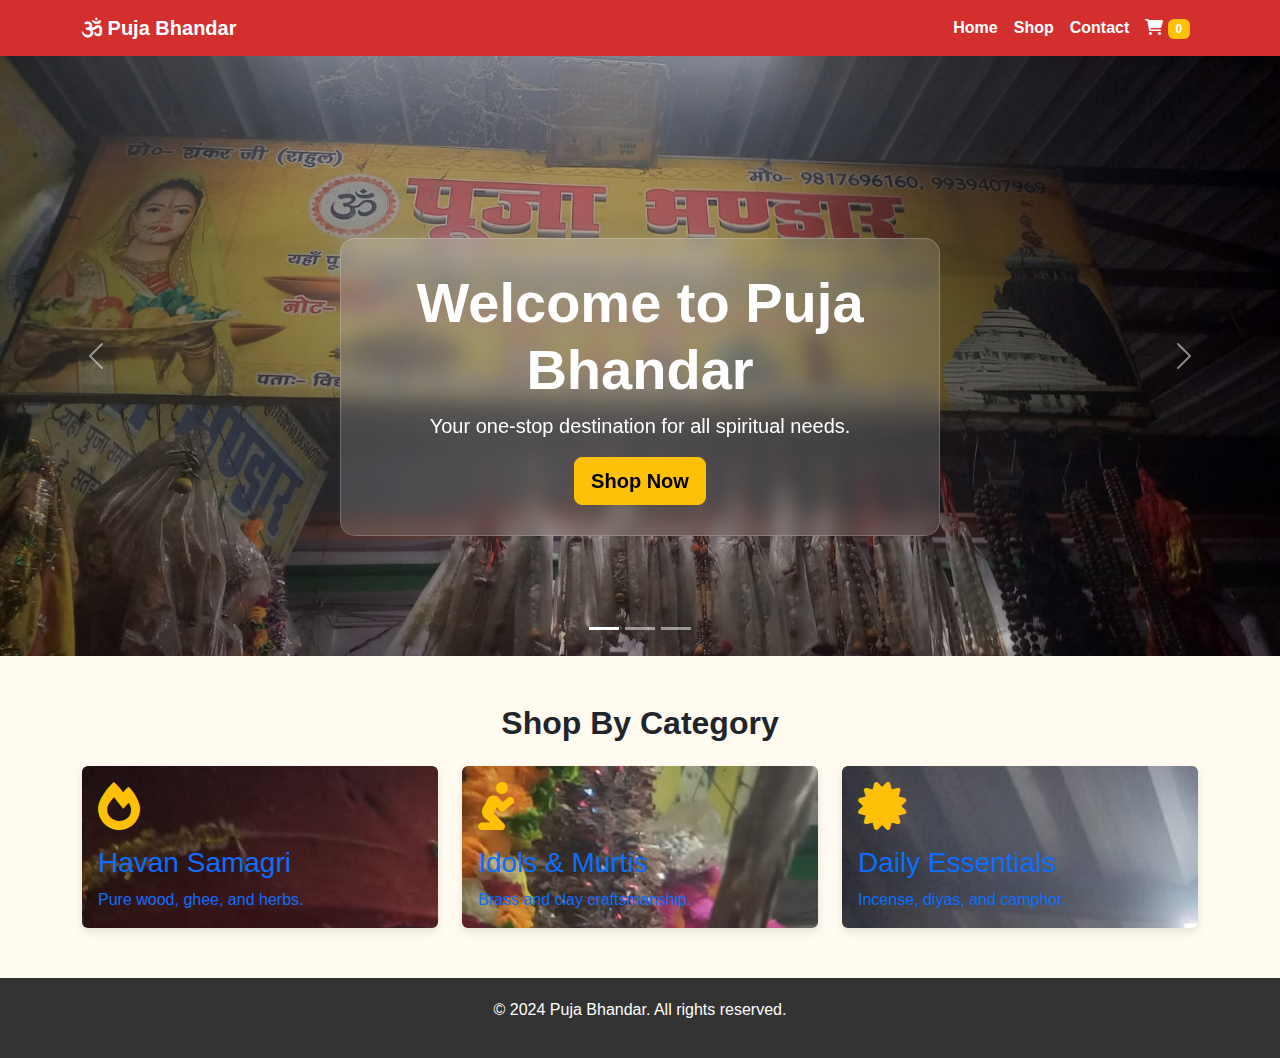
<file: index.html>
<!DOCTYPE html>
<html lang="en">
<head>
    <meta charset="UTF-8">
    <meta name="viewport" content="width=device-width, initial-scale=1.0">
    <title>Puja Bhandar - Home</title>
    <link href="https://cdn.jsdelivr.net/npm/bootstrap@5.3.0/dist/css/bootstrap.min.css" rel="stylesheet">
    <link rel="stylesheet" href="style.css">
    <link rel="stylesheet" href="https://cdnjs.cloudflare.com/ajax/libs/font-awesome/6.0.0/css/all.min.css">
</head>
<body>

    <nav class="navbar navbar-expand-lg navbar-dark sticky-top">
        <div class="container">
            <a class="navbar-brand" href="index.html"><i class="fas fa-om"></i> Puja Bhandar</a>
            <button class="navbar-toggler" type="button" data-bs-toggle="collapse" data-bs-target="#navbarNav">
                <span class="navbar-toggler-icon"></span>
            </button>
            <div class="collapse navbar-collapse" id="navbarNav">
                <ul class="navbar-nav ms-auto">
                    <li class="nav-item"><a class="nav-link" href="index.html">Home</a></li>
                    <li class="nav-item"><a class="nav-link" href="shop.html">Shop</a></li>
                    <li class="nav-item"><a class="nav-link" href="contact.html">Contact</a></li>
                    <li class="nav-item">
                        <a class="nav-link" href="cart.html">
                            <i class="fas fa-shopping-cart"></i> <span id="cart-count" class="badge bg-warning">0</span>
                        </a>
                    </li>
                </ul>
            </div>
        </div>
    </nav>

    <div id="heroCarousel" class="carousel slide carousel-fade" data-bs-ride="carousel" data-bs-interval="3000">
        
        <div class="carousel-indicators">
            <button type="button" data-bs-target="#heroCarousel" data-bs-slide-to="0" class="active"></button>
            <button type="button" data-bs-target="#heroCarousel" data-bs-slide-to="1"></button>
            <button type="button" data-bs-target="#heroCarousel" data-bs-slide-to="2"></button>
        </div>

        <div class="carousel-inner">
            
            <div class="carousel-item active">
                <img src="images/slider1.jpeg" class="d-block w-100" alt="Puja Setup">
                <div class="carousel-caption d-none d-md-block glass-caption">
                    <h1 class="display-4 fw-bold">Welcome to Puja Bhandar</h1>
                    <p class="lead">Your one-stop destination for all spiritual needs.</p>
                    <a href="shop.html" class="btn btn-warning btn-lg fw-bold">Shop Now</a>
                </div>
            </div>

            <div class="carousel-item">
                <img src="images/slider2.jpeg" class="d-block w-100" alt="Havan">
                <div class="carousel-caption d-none d-md-block glass-caption">
                    <h1 class="display-4 fw-bold">Pure Havan Samagri</h1>
                    <p class="lead">Authentic ingredients for your sacred rituals.</p>
                    <a href="shop.html" class="btn btn-outline-light btn-lg fw-bold">View Collections</a>
                </div>
            </div>

            <div class="carousel-item">
                <img src="images/slider3.jpeg" class="d-block w-100" alt="Idols">
                <div class="carousel-caption d-none d-md-block glass-caption">
                    <h1 class="display-4 fw-bold">Handcrafted Idols</h1>
                    <p class="lead">Bring home divinity with our brass and clay murtis.</p>
                    <a href="contact.html" class="btn btn-warning btn-lg fw-bold">Contact Us</a>
                </div>
            </div>

        </div>

        <button class="carousel-control-prev" type="button" data-bs-target="#heroCarousel" data-bs-slide="prev">
            <span class="carousel-control-prev-icon" aria-hidden="true"></span>
            <span class="visually-hidden">Previous</span>
        </button>
        <button class="carousel-control-next" type="button" data-bs-target="#heroCarousel" data-bs-slide="next">
            <span class="carousel-control-next-icon" aria-hidden="true"></span>
            <span class="visually-hidden">Next</span>
        </button>
    </div>

    <section class="container my-5">
        <h2 class="text-center mb-4 fw-bold">Shop By Category</h2>
        <div class="row g-4">
            <div class="col-md-4">
                <div class="card cat-card" style="background-image: url('images/slider3.jpeg');">
                    <a href="shop.html" class="text-decoration-none">
                        <div class="card-body cat-card-body">
                            <i class="fas fa-fire fa-3x text-warning mb-3"></i>
                            <h3>Havan Samagri</h3>
                            <p class="mb-0">Pure wood, ghee, and herbs.</p>
                        </div>
                    </a>
                </div>
            </div>
            <div class="col-md-4">
                <div class="card cat-card" style="background-image: url('images/slider2.jpeg');">
                    <a href="shop.html" class="text-decoration-none">
                        <div class="card-body cat-card-body">
                            <i class="fas fa-pray fa-3x text-warning mb-3"></i>
                            <h3>Idols & Murtis</h3>
                            <p class="mb-0">Brass and clay craftsmanship.</p>
                        </div>
                    </a>
                </div>
            </div>
            <div class="col-md-4">
                <div class="card cat-card" style="background-image: url('images/slider1.jpeg');">
                    <a href="shop.html" class="text-decoration-none">
                        <div class="card-body cat-card-body">
                            <i class="fas fa-certificate fa-3x text-warning mb-3"></i>
                            <h3>Daily Essentials</h3>
                            <p class="mb-0">Incense, diyas, and camphor.</p>
                        </div>
                    </a>
                </div>
            </div>
        </div>
    </section>

    <footer class="text-center">
        <p>&copy; 2024 Puja Bhandar. All rights reserved.</p>
    </footer>

    <script src="https://cdn.jsdelivr.net/npm/bootstrap@5.3.0/dist/js/bootstrap.bundle.min.js"></script>
    <script src="script.js"></script>
</body>
</html>
</file>
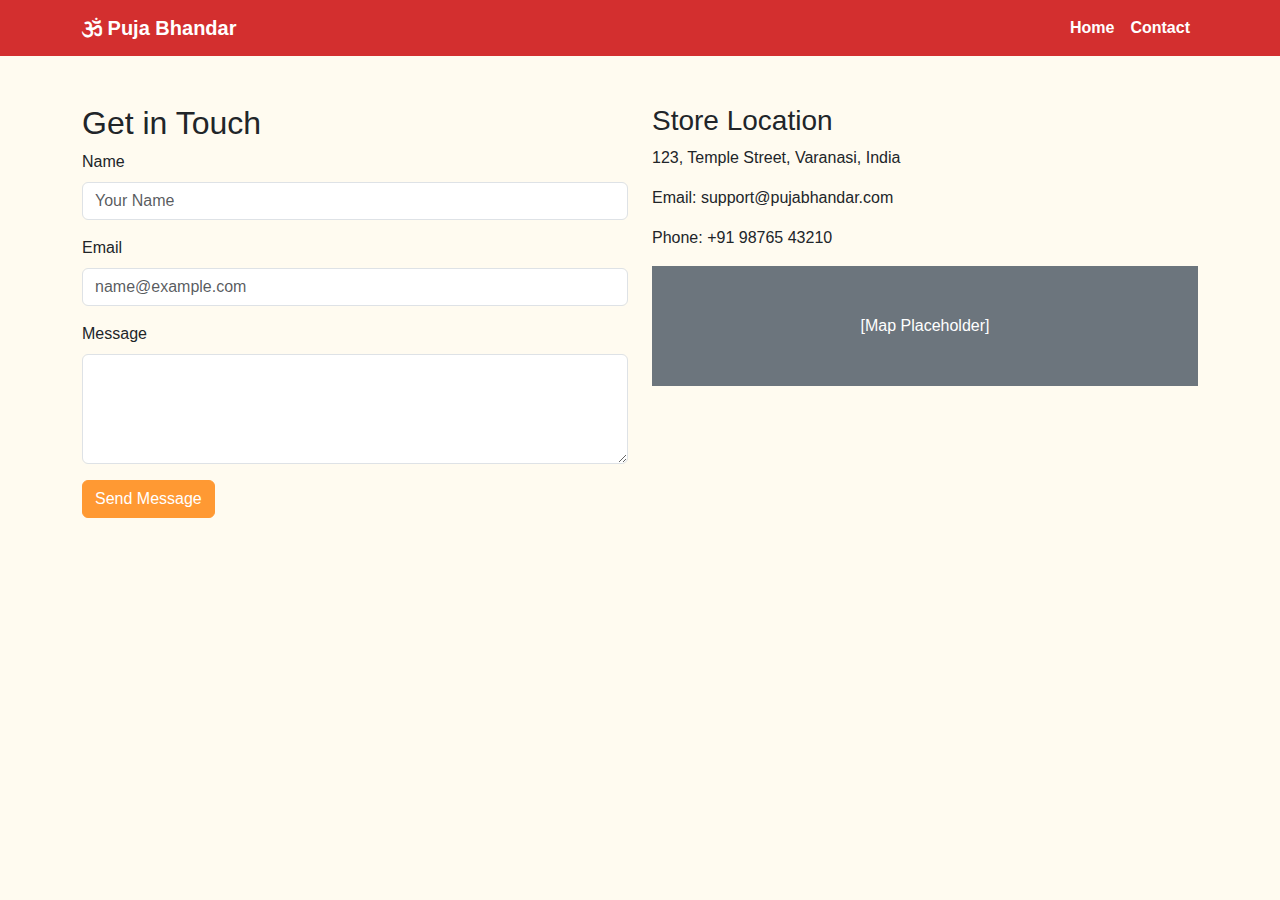
<file: contact.html>
<!DOCTYPE html>
<html lang="en">
<head>
    <meta charset="UTF-8">
    <title>Contact Us</title>
    <link href="https://cdn.jsdelivr.net/npm/bootstrap@5.3.0/dist/css/bootstrap.min.css" rel="stylesheet">
    <link rel="stylesheet" href="style.css">
    <link rel="stylesheet" href="https://cdnjs.cloudflare.com/ajax/libs/font-awesome/6.0.0/css/all.min.css">
</head>
<body>
    <nav class="navbar navbar-expand-lg navbar-dark sticky-top">
        <div class="container">
            <a class="navbar-brand" href="index.html"><i class="fas fa-om"></i> Puja Bhandar</a>
            <div class="collapse navbar-collapse">
                <ul class="navbar-nav ms-auto">
                    <li class="nav-item"><a class="nav-link" href="index.html">Home</a></li>
                    <li class="nav-item"><a class="nav-link" href="contact.html">Contact</a></li>
                </ul>
            </div>
        </div>
    </nav>

    <div class="container my-5">
        <div class="row">
            <div class="col-md-6">
                <h2>Get in Touch</h2>
                <form>
                    <div class="mb-3">
                        <label class="form-label">Name</label>
                        <input type="text" class="form-control" placeholder="Your Name">
                    </div>
                    <div class="mb-3">
                        <label class="form-label">Email</label>
                        <input type="email" class="form-control" placeholder="name@example.com">
                    </div>
                    <div class="mb-3">
                        <label class="form-label">Message</label>
                        <textarea class="form-control" rows="4"></textarea>
                    </div>
                    <button type="submit" class="btn btn-primary">Send Message</button>
                </form>
            </div>
            <div class="col-md-6 mt-4 mt-md-0">
                <h3>Store Location</h3>
                <p>123, Temple Street, Varanasi, India</p>
                <p>Email: support@pujabhandar.com</p>
                <p>Phone: +91 98765 43210</p>
                <div class="bg-secondary p-5 text-white text-center">
                    [Map Placeholder]
                </div>
            </div>
        </div>
    </div>
</body>
</html>
</file>
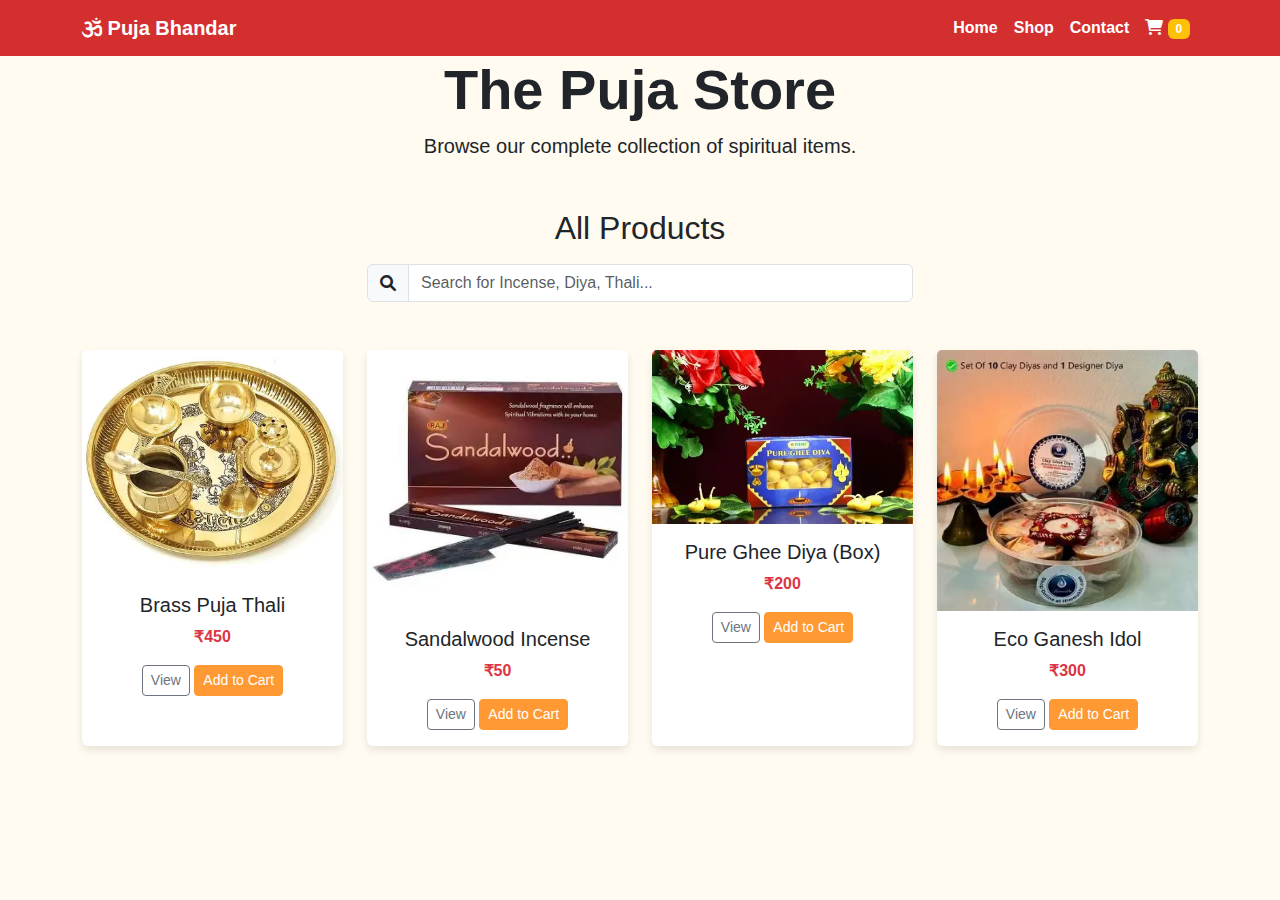
<file: shop.html>
<!DOCTYPE html>
<html lang="en">
<head>
    <meta charset="UTF-8">
    <meta name="viewport" content="width=device-width, initial-scale=1.0">
    <title>Shop - Puja Bhandar</title>
    <link href="https://cdn.jsdelivr.net/npm/bootstrap@5.3.0/dist/css/bootstrap.min.css" rel="stylesheet">
    <link rel="stylesheet" href="style.css">
    <link rel="stylesheet" href="https://cdnjs.cloudflare.com/ajax/libs/font-awesome/6.0.0/css/all.min.css">
</head>
<body>
    <nav class="navbar navbar-expand-lg navbar-dark sticky-top">
        <div class="container">
            <a class="navbar-brand" href="index.html"><i class="fas fa-om"></i> Puja Bhandar</a>
            <button class="navbar-toggler" type="button" data-bs-toggle="collapse" data-bs-target="#navbarNav"><span class="navbar-toggler-icon"></span></button>
            <div class="collapse navbar-collapse" id="navbarNav">
                <ul class="navbar-nav ms-auto">
                    <li class="nav-item"><a class="nav-link" href="index.html">Home</a></li>
                    <li class="nav-item"><a class="nav-link active" href="shop.html">Shop</a></li>
                    <li class="nav-item"><a class="nav-link" href="contact.html">Contact</a></li>
                    <li class="nav-item"><a class="nav-link" href="cart.html"><i class="fas fa-shopping-cart"></i> <span id="cart-count" class="badge bg-warning">0</span></a></li>
                </ul>
            </div>
        </div>
    </nav>
    
    <header class="shop-header text-center">
        <div class="container">
            <h1 class="display-4 fw-bold">The Puja Store</h1>
            <p class="lead">Browse our complete collection of spiritual items.</p>
        </div>
    </header>

    <div class="container my-5">
        <div class="text-center mb-5">
            <h2>All Products</h2>
            <div class="row justify-content-center mt-3">
                <div class="col-md-6">
                    <div class="input-group">
                        <span class="input-group-text"><i class="fas fa-search"></i></span>
                        <input type="text" id="searchInput" class="form-control" placeholder="Search for Incense, Diya, Thali...">
                    </div>
                </div>
            </div>
        </div>

        <div class="row g-4">
            <div class="col-md-3">
                <div class="card h-100">
                    <img src="images/Brass Puja Thali.webp" class="card-img-top" alt="Thali">
                    <div class="card-body text-center">
                        <h5 class="card-title">Brass Puja Thali</h5>
                        <p class="card-text fw-bold text-danger">₹450</p>
                        <a href="product.html?id=1" class="btn btn-outline-secondary btn-sm">View</a>
                        <button class="btn btn-primary btn-sm" onclick="addToCart(1, 'Brass Puja Thali', 450, 'images/Brass Puja Thali.webp')">Add to Cart</button>
                    </div>
                </div>
            </div>
            
            <div class="col-md-3">
                <div class="card h-100">
                    <img src="images/Sandalwood Incense.webp" class="card-img-top" alt="Agarbatti">
                    <div class="card-body text-center">
                        <h5 class="card-title">Sandalwood Incense</h5>
                        <p class="card-text fw-bold text-danger">₹50</p>
                        <a href="product.html?id=2" class="btn btn-outline-secondary btn-sm">View</a>
                        <button class="btn btn-primary btn-sm" onclick="addToCart(2, 'Sandalwood Incense', 50, 'images/Sandalwood Incense.webp')">Add to Cart</button>
                    </div>
                </div>
            </div>

            <div class="col-md-3">
                <div class="card h-100">
                    <img src="images/pure ghee diya.webp" class="card-img-top" alt="Diya">
                    <div class="card-body text-center">
                        <h5 class="card-title">Pure Ghee Diya (Box)</h5>
                        <p class="card-text fw-bold text-danger">₹200</p>
                        <a href="product.html?id=3" class="btn btn-outline-secondary btn-sm">View</a>
                        <button class="btn btn-primary btn-sm" onclick="addToCart(3, 'Pure Ghee Diya', 200, 'images/pure ghee diya.webp')">Add to Cart</button>
                    </div>
                </div>
            </div>

            <div class="col-md-3">
                <div class="card h-100">
                    <img src="images/ganesh_idol.webp" class="card-img-top" alt="Ganesh">
                    <div class="card-body text-center">
                        <h5 class="card-title">Eco Ganesh Idol</h5>
                        <p class="card-text fw-bold text-danger">₹300</p>
                        <a href="product.html?id=4" class="btn btn-outline-secondary btn-sm">View</a>
                        <button class="btn btn-primary btn-sm" onclick="addToCart(4, 'Eco Ganesh Idol', 300, 'images/ganesh_idol.webp')">Add to Cart</button>
                    </div>
                </div>
            </div>
        </div>
    </div>

    <script src="https://cdn.jsdelivr.net/npm/bootstrap@5.3.0/dist/js/bootstrap.bundle.min.js"></script>
    <script src="script.js"></script>
</body>
</html>
</file>
<file: style.css>
:root {
    --primary-color: #ff9933; /* Saffron */
    --secondary-color: #d32f2f; /* Deep Red */
    --light-bg: #fffbf0; /* Off-white/Cream */
}

body {
    background-color: var(--light-bg);
    font-family: 'Segoe UI', Tahoma, Geneva, Verdana, sans-serif;
}

.navbar {
    background-color: var(--secondary-color);
}

.navbar-brand, .nav-link {
    color: white !important;
    font-weight: bold;
}

.btn-primary {
    background-color: var(--primary-color);
    border-color: var(--primary-color);
    color: white;
}

.btn-primary:hover {
    background-color: #e68a00;
}

.card {
    border: none;
    box-shadow: 0 4px 8px rgba(0,0,0,0.1);
    transition: transform 0.3s;
}

.card:hover {
    transform: translateY(-5px);
}

footer {
    background-color: #333;
    color: white;
    padding: 20px 0;
    margin-top: 50px;
}
/* --- Hero Slider Styles --- */

/* 1. Force all slider images to be the same height */
.carousel-item img {
    height: 600px; /* Adjust this height as needed */
    object-fit: cover; /* Ensures image doesn't stretch/distort */
    filter: brightness(0.7); /* Slightly darkens image so white text pops */
}

/* 2. The Transparent "Glass" Caption Box */
.glass-caption {
    background: rgba(255, 255, 255, 0.15); /* See-through white */
    backdrop-filter: blur(10px); /* The "Frosted Glass" blur effect */
    border: 1px solid rgba(255, 255, 255, 0.2);
    padding: 30px;
    border-radius: 15px;
    bottom: 20%; /* Move it up slightly */
    max-width: 600px;
    margin: 0 auto; /* Center it */
}

/* Mobile Adjustment */
@media (max-width: 768px) {
    .carousel-item img {
        height: 400px;
    }
    .glass-caption {
        padding: 15px;
        bottom: 10%;
    }
}
</file>
